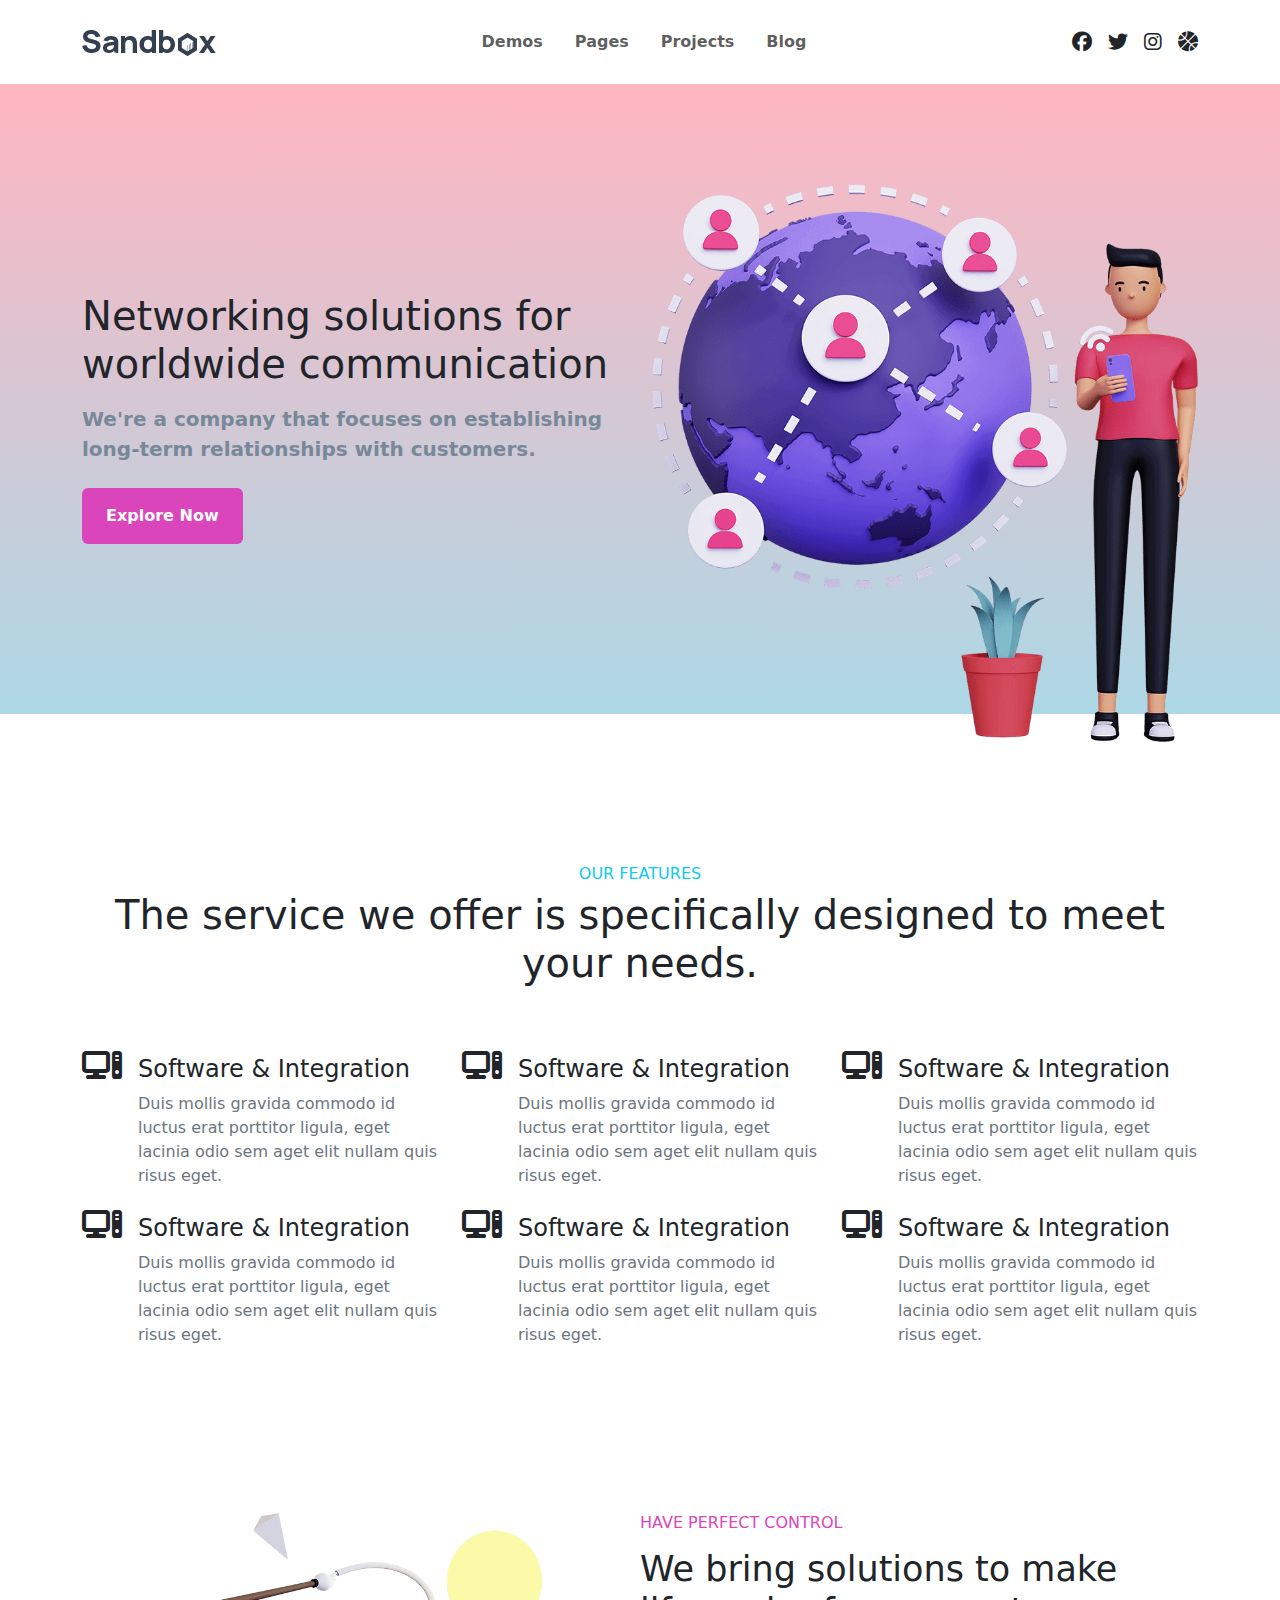
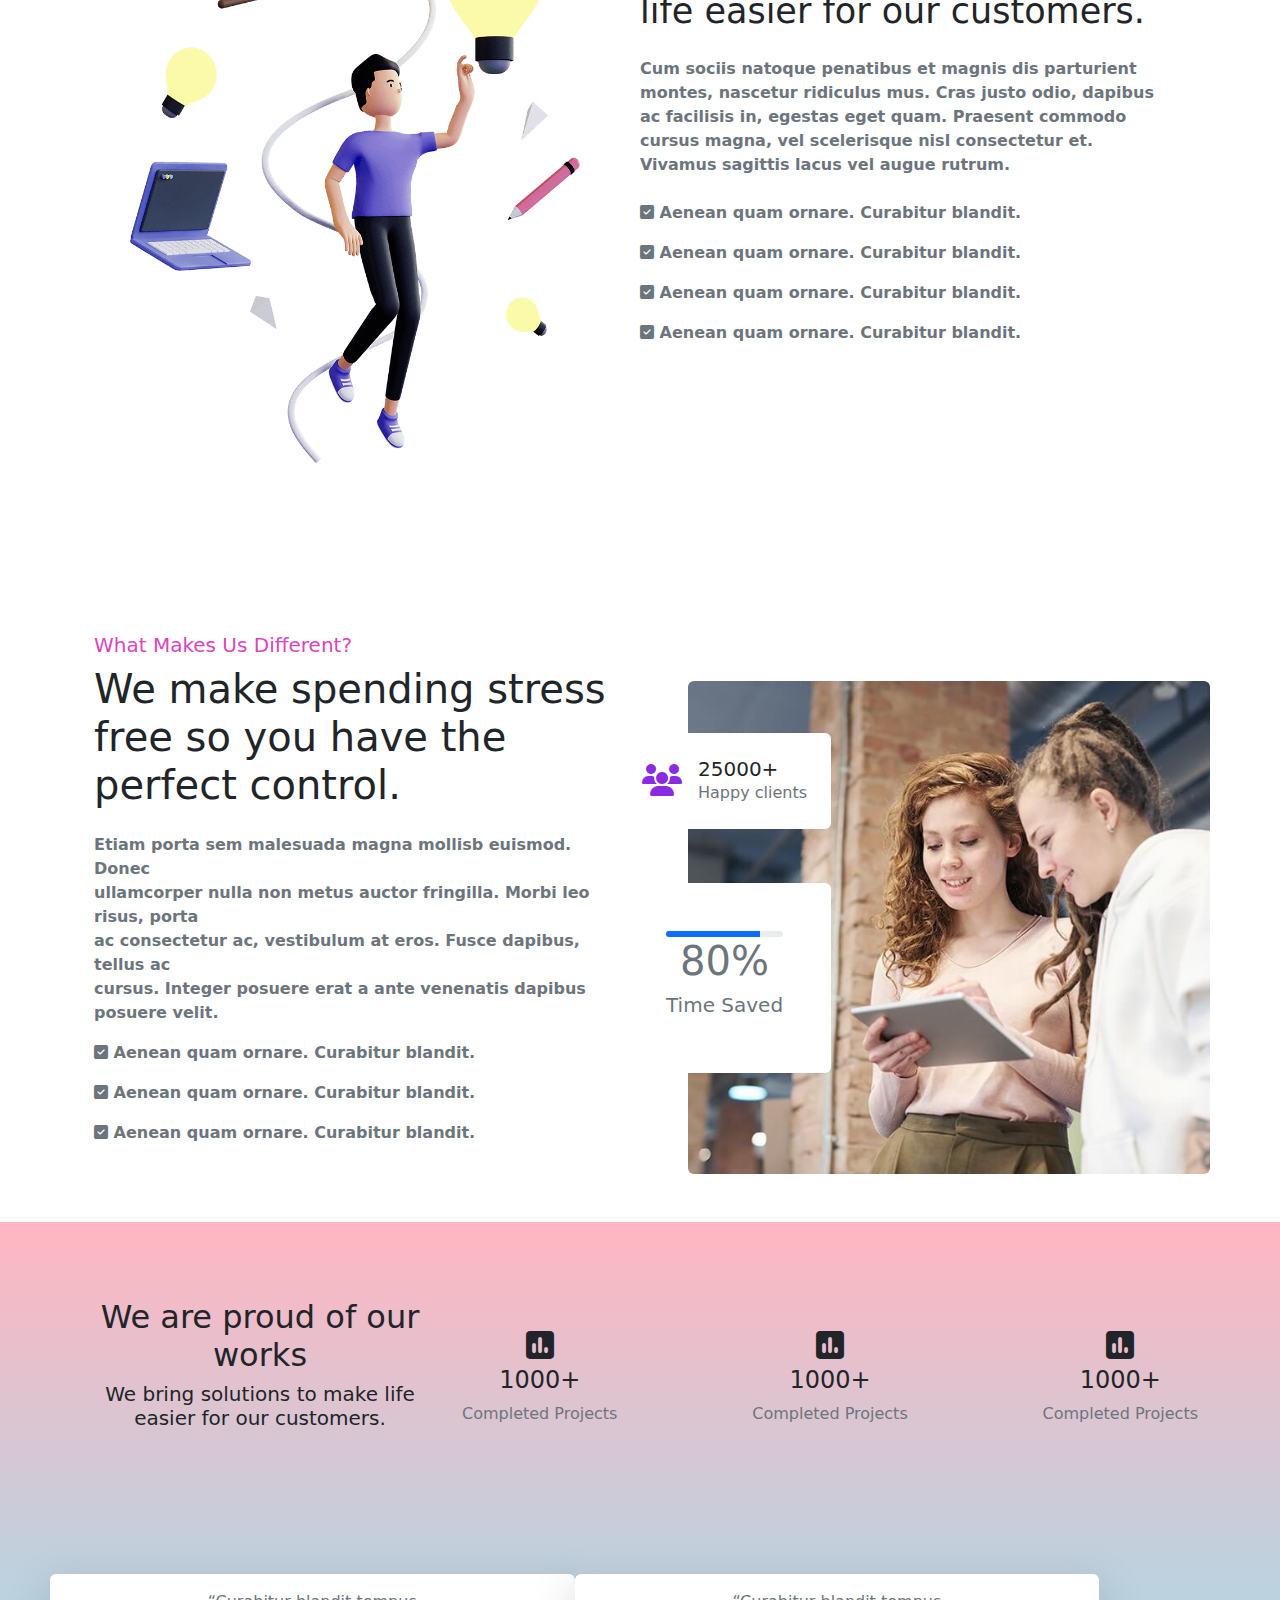
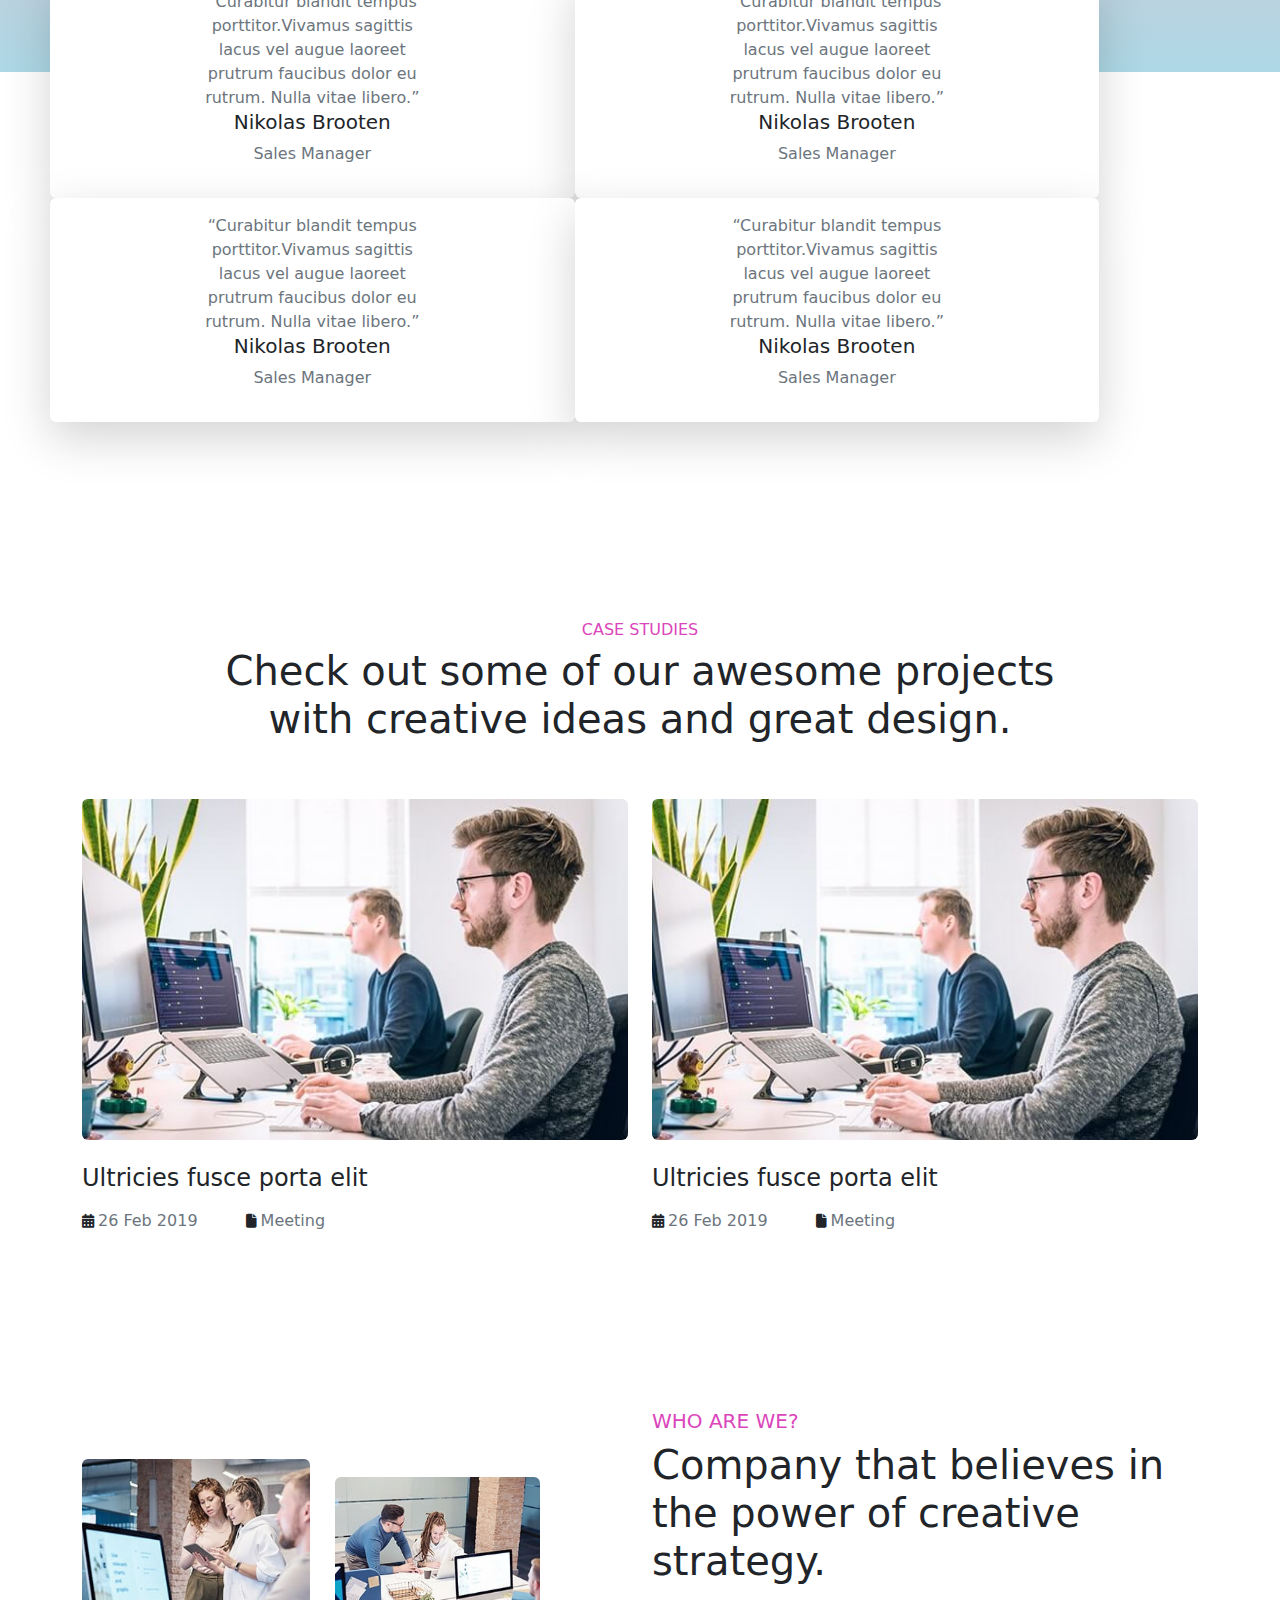
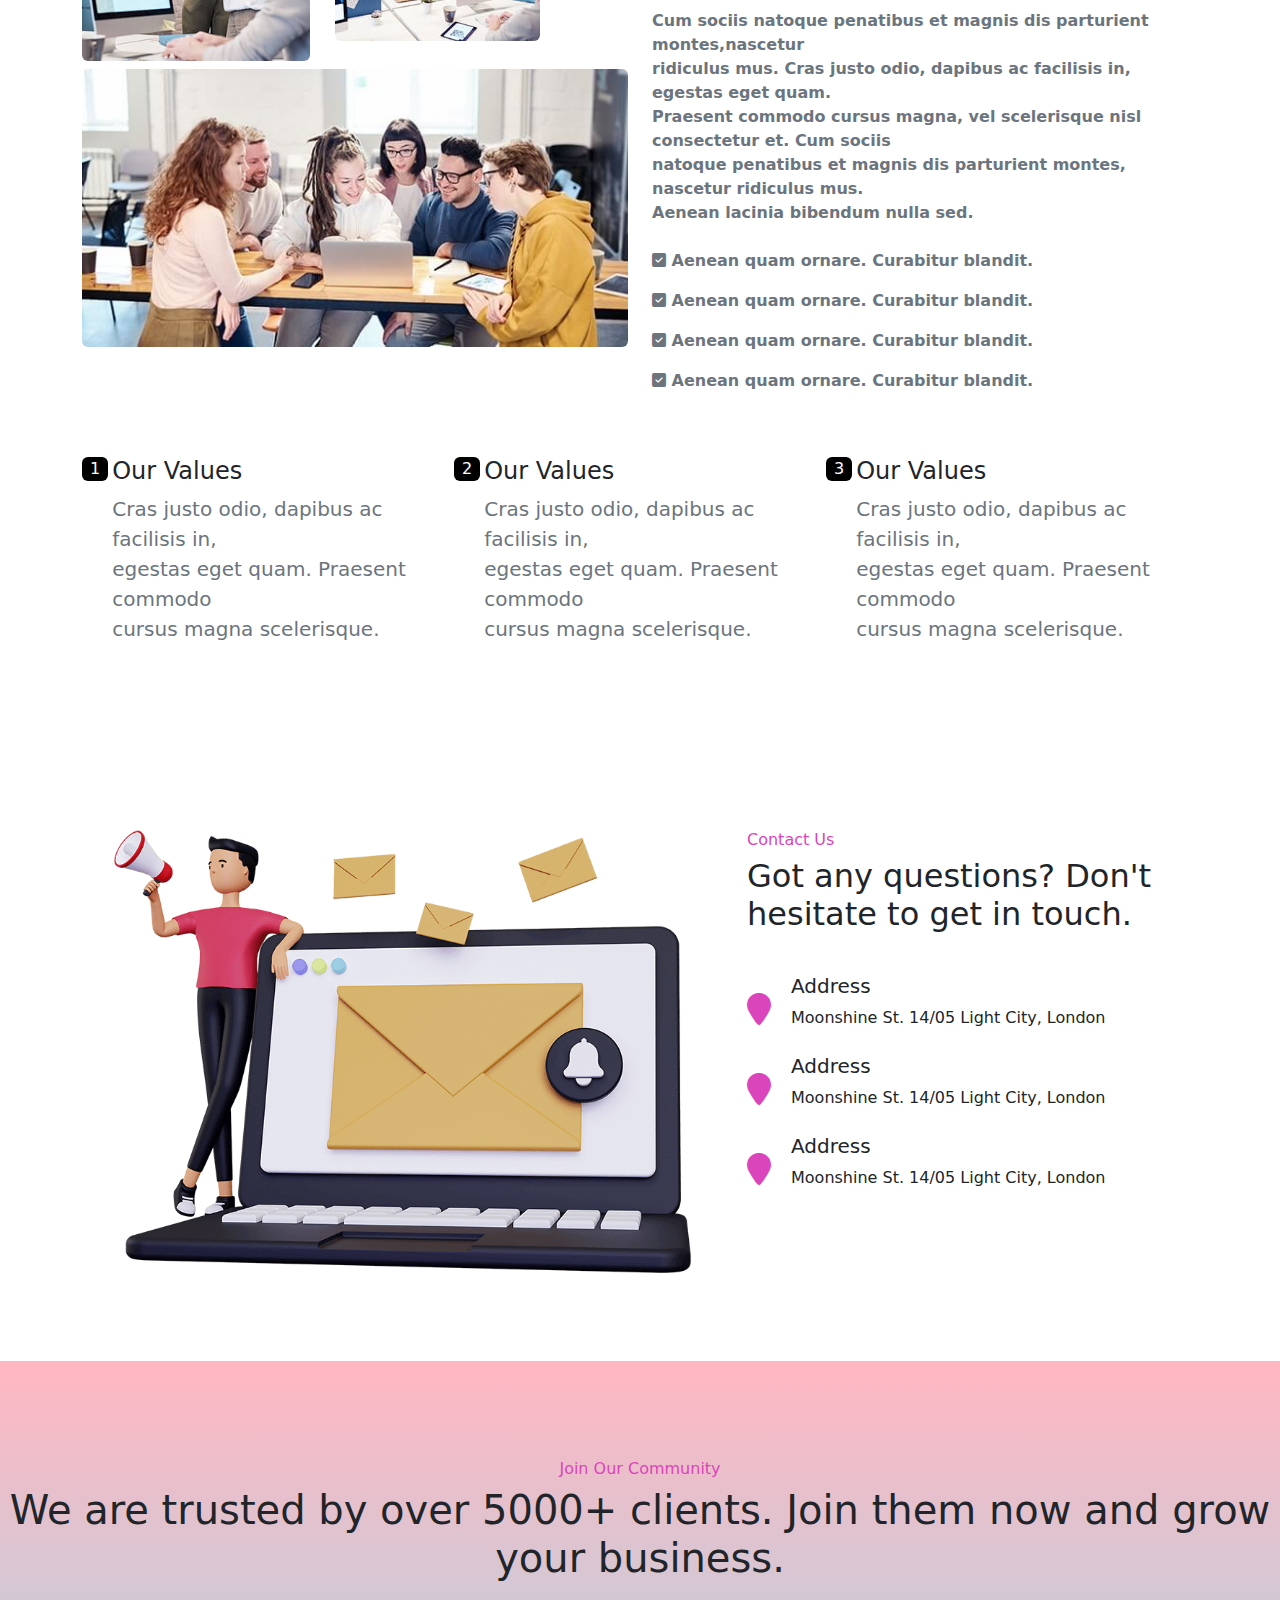
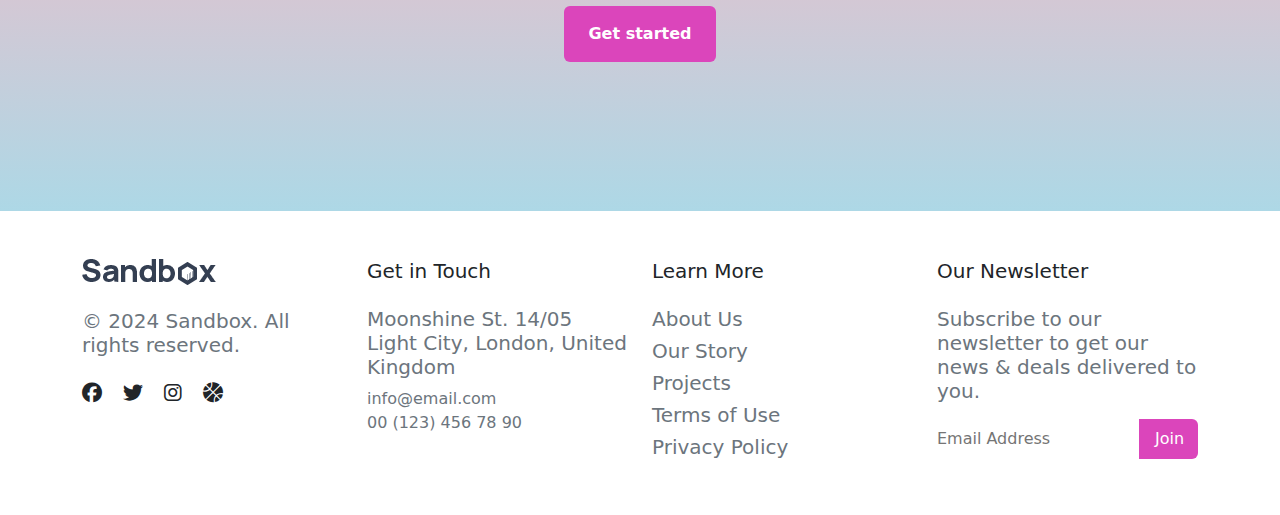
<file: index.html>
<!DOCTYPE html>
<html>
  <head>
    <title>Document</title>
    <meta charset="UTF-8" />
    <meta name="viewport" content="width=device-width, initial-scale=1.0" />
    <link
      href="https://cdn.jsdelivr.net/npm/bootstrap@5.3.3/dist/css/bootstrap.min.css"
      rel="stylesheet"
      integrity="sha384-QWTKZyjpPEjISv5WaRU9OFeRpok6YctnYmDr5pNlyT2bRjXh0JMhjY6hW+ALEwIH"
      crossorigin="anonymous"
    />
    <link rel="stylesheet" href="style.css" />
    <link
      rel="stylesheet"
      href="https://cdnjs.cloudflare.com/ajax/libs/font-awesome/6.7.2/css/all.min.css"
    />
    <script
      src="https://cdn.jsdelivr.net/npm/bootstrap@5.3.3/dist/js/bootstrap.bundle.min.js"
      integrity="sha384-YvpcrYf0tY3lHB60NNkmXc5s9fDVZLESaAA55NDzOxhy9GkcIdslK1eN7N6jIeHz"
      crossorigin="anonymous"
    ></script>
    <script></script>
  </head>
  <body>
    <nav class="navbar navbar-expand-lg bg-transpart">
      <div class="container">
        <a class="navbar-brand fs-4 py-3" href="#"
          ><img src="assets/logo-dark.png"
        /></a>
        <div class="d-flex align-items-center">
          <button
            class="navbar-toggler border-0 shadow-none"
            type="button"
            data-bs-toggle="offcanvas"
            data-bs-target="#offcanvasNavbar"
            aria-controls="offcanvasNavbar"
          >
            <span class="navbar-toggler-icon"></span>
          </button>
        </div>
        <div
          class="sidebar offcanvas offcanvas-start"
          tabindex="-1"
          id="offcanvasNavbar"
          aria-labelledby="offcanvasNavbarLabel"
        >
          <div class="offcanvas-header text-white">
            <h5 class="offcanvas-title" id="offcanvasNavbarLabel">Sandbox</h5>
            <button
              type="button"
              class="btn-close btn-close-white shadow-none"
              data-bs-dismiss="offcanvas"
              aria-label="Close"
            ></button>
          </div>
          <div class="offcanvas-body">
            <ul
              class="navbar-nav fw-bold justify-content-center flex-grow-1 pe-3"
            >
              <li class="nav-item mx-2 dropdown">
                <a
                  class="nav-link"
                  href="#Demos"
                  role="button"
                  data-bs-toggle="dropdown"
                  aria-expanded="false"
                >
                  Demos
                </a>
                <ul class="dropdown-menu">
                  <li><a class="dropdown-item" href="#">Action</a></li>
                  <li><a class="dropdown-item" href="#">Another action</a></li>
                </ul>
              </li>
              <li class="nav-item mx-2 dropdown">
                <a
                  class="nav-link"
                  href="#Pages"
                  role="button"
                  data-bs-toggle="dropdown"
                  aria-expanded="false"
                >
                  Pages
                </a>
                <ul class="dropdown-menu">
                  <li><a class="dropdown-item" href="#">Action</a></li>
                  <li><a class="dropdown-item" href="#">Another action</a></li>
                </ul>
              </li>
              <li class="nav-item mx-2 dropdown">
                <a
                  class="nav-link"
                  href="#Projects"
                  role="button"
                  data-bs-toggle="dropdown"
                  aria-expanded="false"
                >
                  Projects
                </a>
                <ul class="dropdown-menu">
                  <li><a class="dropdown-item" href="#">Action</a></li>
                  <li><a class="dropdown-item" href="#">Another action</a></li>
                </ul>
              </li>
              <li class="nav-item mx-2 dropdown">
                <a
                  class="nav-link"
                  href="#Blog"
                  role="button"
                  data-bs-toggle="dropdown"
                  aria-expanded="false"
                >
                  Blog
                </a>
                <ul class="dropdown-menu">
                  <li><a class="dropdown-item" href="#">Action</a></li>
                </ul>
              </li>
            </ul>
            <div class="nav-social align-items-center d-flex">
              <a><i class="icon me-3 fa-brands fa-facebook fa-lg"></i></a>
              <a><i class="icon me-3 fa-brands fa-twitter fa-lg"></i></a>
              <a><i class="icon me-3 fa-brands fa-instagram fa-lg"></i></a>
              <a><i class="icon fa-solid fa-basketball fa-lg"></i></a>
            </div>
          </div>
        </div>
      </div>
    </nav>

    <div class="cardbox">
      <div class="container">
        <div class="row align-items-center">
          <div class="col-sm-12 col-lg-6 text-md-center text-lg-start network">
            <h1 class="banner_heading text-sm-center text-lg-start">
              Networking solutions for worldwide communication
            </h1>
            <p class="dis fs-5 fw-bold mt-3  text-lg-start">
              We're a company that focuses on establishing
              long-term relationships with customers.
            </p>
            <button
              class="explore mt-2 rounded fw-bold text-white border-0 px-4 py-3"
            >
              Explore Now
            </button>
          </div>
          <div class="col-sm-12 col-lg-6 card-dib">
            <img src="assets/man.png" height="auto" width="100%" class="card-image" />
          </div>
        </div>
      </div>
    </div>

    <div class="container">
      <div class="align-items-center our-feature">
        <h5 class="text-info fs-6 text-center">OUR FEATURES</h5>
        <h2 class="text-center text-para fs-1">
          The service we offer is specifically
          designed to meet your needs.
        </h2>
      </div>
      <div class="row mt-5 computer">
        <div class="col-lg-4 col-md-12 ware">
          <div class="d-flex align-items-baseline">
            <i class="fa-solid fa-computer fa-2xl"></i>
            <div class="ms-3">
              <h4>Software & Integration</h4>
              <p class="text-secondary">
                Duis mollis gravida commodo id luctus erat porttitor ligula,
                eget lacinia odio sem aget elit nullam quis risus eget.
              </p>
            </div>
          </div>
          <div class="d-flex align-items-baseline mt-5 softc">
            <i class="fa-solid fa-computer fa-2xl"></i>
            <div class="ms-3">
              <h4>Software & Integration</h4>
              <p class="text-secondary">
                Duis mollis gravida commodo id luctus erat porttitor ligula,
                eget lacinia odio sem aget elit nullam quis risus eget.
              </p>
            </div>
          </div>
        </div>
        <div class="col-lg-4 col-md-12 ware">
          <div class="d-flex align-items-baseline ">
            <i class="fa-solid fa-computer fa-2xl"></i>
            <div class="ms-3">
              <h4>Software & Integration</h4>
              <p class="text-secondary">
                Duis mollis gravida commodo id luctus erat porttitor ligula,
                eget lacinia odio sem aget elit nullam quis risus eget.
              </p>
            </div>
          </div>
          <div class="d-flex align-items-baseline mt-5 softc">
            <i class="fa-solid fa-computer fa-2xl"></i>
            <div class="ms-3">
              <h4>Software & Integration</h4>
              <p class="text-secondary">
                Duis mollis gravida commodo id luctus erat porttitor ligula,
                eget lacinia odio sem aget elit nullam quis risus eget.
              </p>
            </div>
          </div>
        </div>
        <div class="col-lg-4 col-md-12 ware">
          <div class="d-flex align-items-baseline">
            <i class="fa-solid fa-computer fa-2xl"></i>
            <div class="ms-3">
              <h4>Software & Integration</h4>
              <p class="text-secondary">
                Duis mollis gravida commodo id luctus erat porttitor ligula,
                eget lacinia odio sem aget elit nullam quis risus eget.
              </p>
            </div>
          </div>
          <div class="d-flex align-items-baseline mt-5 softc">
            <i class="fa-solid fa-computer fa-2xl"></i>
            <div class="ms-3">
              <h4>Software & Integration</h4>
              <p class="text-secondary">
                Duis mollis gravida commodo id luctus erat porttitor ligula,
                eget lacinia odio sem aget elit nullam quis risus eget.
              </p>
            </div>
          </div>
        </div>
      </div>

      <div class="container row control mb-5">
        <div class="col-sm-12 col-lg-6">
          <img class="bulb" src="assets/3d2.png" height="650px" width="550px" />
        </div>
        <div class="col-sm-12 col-lg-6">
          <h5 class="fs-6 tt perfect mb-3">HAVE PERFECT CONTROL</h5>
          <h2 class="solution">
            We bring solutions to make life easier for our customers.
          </h2>
          <p class="text-secondary fw-bold">
            Cum sociis natoque penatibus et magnis dis parturient montes,
            nascetur ridiculus mus. Cras justo odio, dapibus ac facilisis in,
            egestas eget quam. Praesent commodo cursus magna, vel scelerisque nisl
            consectetur et. Vivamus sagittis lacus vel augue rutrum.
          </p>
          <div class="text-secondary mt-4 fw-bold">
            <div class="list">
              <p>
                <i class="fa-solid fa-square-check"></i> Aenean quam ornare.
                Curabitur blandit.
              </p>
              <p class="">
                <i class="fa-solid fa-square-check"></i> Aenean quam ornare.
                Curabitur blandit.
              </p>
            </div>
            <div class="list">
              <p>
                <i class="fa-solid fa-square-check"></i> Aenean quam ornare.
                Curabitur blandit.
              </p>
              <p class="">
                <i class="fa-solid fa-square-check"></i> Aenean quam ornare.
                Curabitur blandit.
              </p>
            </div>
          </div>
        </div>
      </div>

      <div class="container row commo mb-5">
        <div class="col-lg-6 col-sm-12">
          <h5 class="fs-5 tt">What Makes Us Different?</h5>
          <h2 class="fs-1">
            We make spending stress free
            so you have the perfect control.
          </h2>
          <p class="mt-4 text-secondary fw-bold">
            Etiam porta sem malesuada magna mollisb euismod. Donec<br />
            ullamcorper nulla non metus auctor fringilla. Morbi leo risus,
            porta<br />
            ac consectetur ac, vestibulum at eros. Fusce dapibus, tellus ac<br />
            cursus. Integer posuere erat a ante venenatis dapibus posuere velit.
          </p>
          <div class="text-secondary fw-bold">
            <p>
              <i class="fa-solid fa-square-check"></i> Aenean quam ornare.
              Curabitur blandit.
            </p>
            <p class="">
              <i class="fa-solid fa-square-check"></i> Aenean quam ornare.
              Curabitur blandit.
            </p>
            <p class="">
              <i class="fa-solid fa-square-check"></i> Aenean quam ornare.
              Curabitur blandit.
            </p>
          </div>
        </div>
        <div class="col-lg-6 col-sm-12 position-relative">
          <div class="shadow-small bg-white rounded p-4 ff community">
            <div class="d-flex align-items-center">
              <span style="color: blueviolet"
                ><i class="fa-solid fa-users fa-2xl"></i
              ></span>
              <div class="ms-3">
                <h5 class="m-0">25000+</h5>
                <p class="text-secondary m-0">Happy clients</p>
              </div>
            </div>
          </div>
          <img
            src="assets/about27 (1).jpg"
            height="auto"
            width="100%"
            class="mt-5 ms-5 rounded pic"
          />
          <div class="shadow-small bg-white rounded text-center bb p-5">
            <div class="progress" style="height: 6px; border-radius: 100px">
              <div
                class="progress-bar"
                role="progressbar"
                aria-label="Example 1px high"
                style="width: 80%"
                aria-valuenow="50"
                aria-valuemin="0"
                aria-valuemax="100"
              ></div>
            </div>
            <h1 class="text-center text-secondary">80%</h1>
            <h5 class="text-secondary">Time Saved</h5>
          </div>
        </div>
      </div>
    </div>

    <div class="cardbo pt-4 pb-1 position-relative">
      <div class="container mt-5 mb-5">
        <div
          class="d-flex abb row we align-items-center text-start justify-content-between"
        >
        <div class="col-md-12 col-lg-4">
          <div class="proud text-md-center">
            <h2>
              We are proud of
              our works
            </h2>
            <h5>
              We bring solutions to make life
              easier for our customers.
            </h5>
          </div>
        </div>
        <div class="col-md-12 col-lg-8 comples ">
          <div class="text-center comple">
            <i class="fa-solid fa-square-poll-vertical fa-2xl"></i>
            <h4 class="mt-2">1000+</h4>
            <p class="text-secondary">Completed Projects</p>
          </div>
          <div class="text-center comple">
            <i class="fa-solid fa-square-poll-vertical fa-2xl"></i>
            <h4 class="mt-2">1000+</h4>
            <p class="text-secondary">Completed Projects</p>
          </div>
          <div class="text-center comple">
            <i class="fa-solid fa-square-poll-vertical fa-2xl"></i>
            <h4 class="mt-2">1000+</h4>
            <p class="text-secondary">Completed Projects</p>
          </div>
        </div>
        </div>
        <div class="mt-5 d-flex justify-content-between container boxes">
            <div class="row">
          <div class="shadow-lg bg-white text-start text-md-start px-4 py-3 rounded col-sm-12 col-md-6 in-box">
             <p class="text-secondary m-0 p-0">“Curabitur blandit tempus</p> 
             <p class="text-secondary m-0 p-0">porttitor.Vivamus sagittis</p> 
             <p class="text-secondary m-0 p-0"> lacus vel augue laoreet</p>
              <p class="text-secondary m-0 p-0">prutrum faucibus dolor eu</p>
              <p class="text-secondary m-0 p-0">rutrum. Nulla vitae libero.”</p>
            <h5>Nikolas Brooten</h5>
            <p class="text-secondary">Sales Manager</p>
          </div>
          <div class="shadow-lg bg-white text-start text-md-start px-4 py-3 rounded col-sm-12 col-md-6 in-box">
            <p class="text-secondary m-0 p-0">“Curabitur blandit tempus</p> 
            <p class="text-secondary m-0 p-0">porttitor.Vivamus sagittis</p> 
            <p class="text-secondary m-0 p-0"> lacus vel augue laoreet</p>
             <p class="text-secondary m-0 p-0">prutrum faucibus dolor eu</p>
             <p class="text-secondary m-0 p-0">rutrum. Nulla vitae libero.”</p>
            <h5>Nikolas Brooten</h5>
            <p class="text-secondary">Sales Manager</p>
          </div>
          <div class="shadow-lg bg-white text-start text-md-start px-4 py-3 col-sm-12 col-md-6 rounded in-box">
            <p class="text-secondary m-0 p-0">“Curabitur blandit tempus</p> 
            <p class="text-secondary m-0 p-0">porttitor.Vivamus sagittis</p> 
            <p class="text-secondary m-0 p-0"> lacus vel augue laoreet</p>
             <p class="text-secondary m-0 p-0">prutrum faucibus dolor eu</p>
             <p class="text-secondary m-0 p-0">rutrum. Nulla vitae libero.”</p>
            <h5>Nikolas Brooten</h5>
            <p class="text-secondary">Sales Manager</p>
          </div>
          <div class="shadow-lg bg-white text-start text-md-start px-4 py-3 col-sm-12 col-md-6 rounded in-box">
            <p class="text-secondary m-0 p-0">“Curabitur blandit tempus</p> 
            <p class="text-secondary m-0 p-0">porttitor.Vivamus sagittis</p> 
            <p class="text-secondary m-0 p-0"> lacus vel augue laoreet</p>
             <p class="text-secondary m-0 p-0">prutrum faucibus dolor eu</p>
             <p class="text-secondary m-0 p-0">rutrum. Nulla vitae libero.”</p>
            <h5>Nikolas Brooten</h5>
            <p class="text-secondary">Sales Manager</p>
          </div>
      </div>
    </div>
  </div>
    </div>

    <div class="align-items-center text-center dd pt-5 container case-study mb-5">
      <h5 class="fs-6 tt">CASE STUDIES</h5>
      <h1>
        Check out some of our awesome projects<br />
        with creative ideas and great design.
      </h1>
      <div class="row">
        <div class="col-lg-6 col-md-6">
          <div class="mt-5 read position-relative">
            <img
              class="rounded d-block"
              src="assets/b4.jpg"
              height="auto"
              width="100%"
            />
            <div class="overlay">
              <h5 class="text-white headd">Read More</h5>
            </div>
          </div>
          <h4 class="text-start mt-4">Ultricies fusce porta elit</h4>
          <div class="d-flex align-items-center mt-3">
            <div class="d-flex align-items-baseline">
              <i class="fa-solid fa-calendar-days fa-sm"></i>
              <p class="text-secondary ms-1">26 Feb 2019</p>
            </div>
            <div class="d-flex align-items-baseline ms-5">
              <i class="fa-solid fa-file fa-sm"></i>
              <p class="text-secondary ms-1">Meeting</p>
            </div>
          </div>
        </div>
        <div class="col-lg-6 col-md-6">
          <div class="mt-5 read position-relative">
            <img
              class="rounded d-block"
              src="assets/b4.jpg"
              height="auto"
              width="100%"
            />
            <div class="overlay">
              <h5 class="text-white headd">Read More</h5>
            </div>
          </div>
          <h4 class="text-start mt-4">Ultricies fusce porta elit</h4>
          <div class="d-flex align-items-center mt-3">
            <div class="d-flex align-items-baseline">
              <i class="fa-solid fa-calendar-days fa-sm"></i>
              <p class="text-secondary ms-1">26 Feb 2019</p>
            </div>
            <div class="d-flex align-items-baseline ms-5">
              <i class="fa-solid fa-file fa-sm"></i>
              <p class="text-secondary ms-1">Meeting</p>
            </div>
          </div>
        </div>
        <div class="col-lg-0 last">
          <div class="mt-5 read">
            <img
              class="rounded"
              src="assets/b4.jpg"
              height="auto"
              width="100%"
            />
          </div>
          <h4 class="text-start mt-4">Ultricies fusce porta elit</h4>
          <div class="d-flex align-items-center mt-3">
            <div class="d-flex align-items-baseline">
              <i class="fa-solid fa-calendar-days fa-sm"></i>
              <p class="text-secondary ms-1">26 Feb 2019</p>
            </div>
            <div class="d-flex align-items-baseline ms-5">
              <i class="fa-solid fa-file fa-sm"></i>
              <p class="text-secondary ms-1">Meeting</p>
            </div>
          </div>
        </div>
      </div>
    </div>

    <div class="container mb-5 strategy">
      <div class="row">
        <div class="col-lg-6 col-sm-12">
          <div class="d-flex iimg">
            <div class="mb-3 me-3 shi">
              <img
                src="assets/g12.jpg"
                height="auto"
                width="100%"
                class="rounded mb-2 align-items-baseline i1"
              />
            </div>
            <div class="col-sm-12 col-lg-6 er">
              <img
                src="assets/g13.jpg"
                height="auto"
                width="100%"
                class="rounded i2"
              />
            </div>
          </div>
          <div class="justify-content-center col-lg-12">
            <img
              src="assets/g11.jpg"
              height="auto"
              width="100%"
              class="rounded"
            />
          </div>
        </div>
        <div class="col-lg-6">
          <h5 class="fs-5 tt who">WHO ARE WE?</h5>
          <h2 class="fs-1">
            Company that believes in the
            power of creative strategy.
          </h2>
          <p class="mt-4 text-secondary fw-bold">
            Cum sociis natoque penatibus et magnis dis parturient
            montes,nascetur<br />
            ridiculus mus. Cras justo odio, dapibus ac facilisis in, egestas
            eget quam.<br />
            Praesent commodo cursus magna, vel scelerisque nisl consectetur et.
            Cum sociis<br />
            natoque penatibus et magnis dis parturient montes, nascetur
            ridiculus mus.<br />
            Aenean lacinia bibendum nulla sed.
          </p>
          <div class="text-secondary mt-4 fw-bold">
            <div class="d-flex listl">
              <p>
                <i class="fa-solid fa-square-check"></i> Aenean quam ornare.
                Curabitur blandit.
              </p>
              <p class="ms-4 check">
                <i class="fa-solid fa-square-check"></i> Aenean quam ornare.
                Curabitur blandit.
              </p>
            </div>
            <div class="d-flex listl">
              <p>
                <i class="fa-solid fa-square-check"></i> Aenean quam ornare.
                Curabitur blandit.
              </p>
              <p class="ms-4 check">
                <i class="fa-solid fa-square-check"></i> Aenean quam ornare.
                Curabitur blandit.
              </p>
            </div>
          </div>
        </div>
      </div>

      <div class="mt-5 justify-content-between d-flex ourval">
        <div class="d-flex orv">
          <div>
            <p class="text-white me-1 bg-black px-2 rounded">1</p>
          </div>
          <div class="">
            <h5 class="fs-4">Our Values</h5>
            <p class="text-secondary fs-5">
              Cras justo odio, dapibus ac facilisis in,<br />
              egestas eget quam. Praesent commodo<br />
              cursus magna scelerisque.
            </p>
          </div>
        </div>
        <div class="d-flex orv">
          <div>
            <p class="text-white me-1 bg-black px-2 rounded">2</p>
          </div>
          <div class="">
            <h5 class="fs-4">Our Values</h5>
            <p class="text-secondary fs-5">
              Cras justo odio, dapibus ac facilisis in,<br />
              egestas eget quam. Praesent commodo<br />
              cursus magna scelerisque.
            </p>
          </div>
        </div>
        <div class="d-flex orv">
          <div>
            <p class="text-white me-1 bg-black px-2 rounded">3</p>
          </div>
          <div class="">
            <h5 class="fs-4">Our Values</h5>
            <p class="text-secondary fs-5">
              Cras justo odio, dapibus ac facilisis in,<br />
              egestas eget quam. Praesent commodo<br />
              cursus magna scelerisque.
            </p>
          </div>
        </div>
      </div>
    </div>

    <div class="container touch">
      <div class="row">
        <div class="col-lg-7 bell">
          <img src="assets/3d3.png" width="90%" height="auto" />
        </div>
        <div class="col-lg-5">
          <h5 class="fs-6 tt contact">Contact Us</h5>
          <h2 class="any">
            Got any questions? Don't
            hesitate to get in touch.
          </h2>
          <div class="mt-3">
            <div class="d-flex align-items-center">
              <i class="fa-solid fa-location-pin fa-2xl tt"></i>
              <div class="ms-2 light">
                <h5>Address</h5>
                <p>Moonshine St. 14/05 Light City, London</p>
              </div>
            </div>
            <div class="d-flex align-items-center mt-2">
              <i class="fa-solid fa-location-pin fa-2xl tt"></i>
              <div class="ms-2 light">
                <h5>Address</h5>
                <p>Moonshine St. 14/05 Light City, London</p>
              </div>
            </div>
            <div class="d-flex align-items-center mt-2">
              <i class="fa-solid fa-location-pin fa-2xl tt"></i>
              <div class="ms-2 light">
                <h5>Address</h5>
                <p>Moonshine St. 14/05 Light City, London</p>
              </div>
            </div>
          </div>
        </div>
      </div>
    </div>

    <div class="text-center back pt-5 mt-5 pb-5">
      <h5 class="fs-6 tt loc">Join Our Community</h5>
      <h1>
        We are trusted by over 5000+ clients. Join
        them now and grow your business.
      </h1>
      <button
        class="explore rounded fw-bold text-white border-0 px-4 py-3 mt-3"
      >
        Get started
      </button>
    </div>

    <div class="container mt-5 mb-5 align-items-center">
      <div class="row">
        <div class="col-lg-3 col-sm-12 col-md-4">
          <img src="assets/logo-dark.png" />
          <h5 class="text-secondary mt-4 mb-4">
            © 2024 Sandbox.
            All rights reserved.
          </h5>
          <i class="icon me-3 fa-brands fa-facebook fa-lg"></i>
          <i class="icon me-3 fa-brands fa-twitter fa-lg"></i>
          <i class="icon me-3 fa-brands fa-instagram fa-lg"></i>
          <i class="icon fa-solid fa-basketball fa-lg"></i>
        </div>
        <div class="col-lg-3 col-sm-12 col-md-4 get">
          <h5>Get in Touch</h5>
          <h5 class="text-secondary mt-4">
            Moonshine St. 14/05<br />
            Light City, London, United Kingdom
          </h5>
          <p class="text-secondary mb-0">info@email.com</p>
          <p class="text-secondary">00 (123) 456 78 90</p>
        </div>
        <div class="col-lg-3 col-sm-12 col-md-4 get">
          <h5>Learn More</h5>
          <h5 class="text-secondary mt-4">About Us</h5>
          <h5 class="text-secondary">Our Story</h5>
          <h5 class="text-secondary">Projects</h5>
          <h5 class="text-secondary">Terms of Use</h5>
          <h5 class="text-secondary">Privacy Policy</h5>
        </div>
        <div class="col-lg-3 col-sm-12 col-md-12 get">
          <h5>Our Newsletter</h5>
          <h5 class="text-secondary mt-4">
            Subscribe to our newsletter to get our news & deals delivered to
            you.
          </h5>
          <div
            class="d-flex inp rounded overflow-hidden mt-3 justify-content-center"
          >
            <input
              size="auto"
              class="border-0 text-secondary py-2"
              placeholder="Email Address"
            />
            <button class="explore text-white border-0 px-3 py-2">Join</button>
          </div>
        </div>
      </div>
    </div>
  </body>
</html>
</file>
<file: style.css>
.cardbox {
  background-image: linear-gradient(lightpink, lightblue);
  background-repeat: no-repeat;
  background-position: center;
  background-size: cover;

  display: grid;
  align-items: center;
  /* justify-conte: center; */
  place-items: center;
}

.commo {
  margin-top: 120px;
}

.solution {
  font-size: 35px;
  margin-bottom: 25px;
}

.control {
  margin-top: 150px;
}

.tt {
  color: rgb(219, 69, 187);
}

.touch {
  margin-top: 150px;
}

.dis {
  color: lightslategrey;
}
.explore {
  background-color: rgb(219, 69, 187);
}
.ff {
  position: absolute;
  left: -10px;
  top: 100px;
}

.bb {
  position: absolute;
  left: -10px;
  top: 390px;
}
.cardbo {
  background: linear-gradient(lightpink, lightblue);
  background-size: cover;
  height: 50vh;
}
.back {
  background: linear-gradient(lightpink, lightblue);
  height: 45vh;
}
.boxes {
  position: absolute;
  bottom: -100px;
  width: auto;
}

.dd {
  margin-top: 90px;
}

.strategy {
  margin-top: 160px;
}

.read:hover .overlay {
  height: 100%;
}
.overlay {
  position: absolute;
  bottom: 0;
  left: 0;
  right: 0;
  background-color: rgba(0, 0, 0, 0.75);
  overflow: hidden;
  width: 100%;
  height: 0%;
  transition: 0.5s ease;
}
.headd {
  margin-top: 90px;
}

/* @media screen and (max-width: 1440px) {
  .cardbox {
    height: 75vh;
    margin-bottom: 200px;
  }
  .bulb {
    margin-left: 80px;
  }
  .perfect {
    margin-top: 120px;
  }
  .list {
    display: flex;
    margin-left: 16px;
  }
  .cards {
    align-items: center;
  }
  .laptop-break {
    display: none;
  }
  .bb {
    position: absolute;
    left: -10px;
    top: 390px;
  }
  .cardbo {
    margin-top: 200px;
  }
  .heading {
    font-size: 45px;
  }
} */

/* @media screen and (max-width: 991px) {
  .sidebar {
    background-color: rgb(26, 23, 23);
    backdrop-filter: blur(10px);
  }
}

@media screen and (max-width: 320px) {
  .heading {
    font-size: 105px;
  }
} */
 .banner_heading{
  font-size: 50px;
  padding-top: 20px;
 }

@media  screen and (max-width: 320px) {
.cardbox{
  width: auto;
  height: 650px !important;
  text-align: center;
}

 .banner_heading{
  font-size: 35px !important;
  padding-top: 20px !important;
 }
 .card-image{
  padding-top: 55px;
 }

 .our-feature{
  margin-top: 150px;
  
 }
 .text-info{
  text-align: center;
 }
 .text-para{
  text-align: center;
 }
 .first{
  margin-top: 0;
 }

 .bulb{
  height: auto;
  width: 100%;
 }
 .perfect{
  margin-top: 50px;
 }

 .pic{
  margin: 0 !important;
 }
 .community{
  display: none !important;
 }
 .cardbo{
  height: 140vh !important;
  width: auto;
 }
 .proud{
  text-align: center !important;
  margin-bottom: 50px;
 }
 .comple{
  margin-bottom: 40px !important;
 }
 .we{
  display: block !important;
 }
 .boxes{
  display: block !important;
  bottom: -950px;
  left: 0px;
  margin-left: 50px;
  width: auto;
 }
 .in-box{
  text-align: left !important;
  margin-bottom: 25px;
  width: auto;
  padding-right: 20px !important;
  padding-top: 30px !important;
 }
 .case-study{
margin-top: 1000px !important;
}
.softc{
margin-top: 0 !important;
}
.who{
  margin-top:90px ;
}
.listl{
  display: block !important;
}
.check{
  margin-left: 0 !important;
}
.ourval{
  display: block !important;
}
.contact{
  margin-top: 50px;
  font-size: larger !important;
}
.any{
  font-size: xx-large;
  margin-bottom: 20px;
}
.back{
height: 70vh !important;
}
.loc{
  margin-top: 30px;
}

.get{
  margin-top: 20px !important;
}
}



@media screen and (min-width:426px){
.cardbox{
height: 180vh;
margin-bottom: 150px;
}
.banner_heading{
  font-size: xx-large;
  padding-top: 80px;
}
.dis{
  text-align: center;
}
.community{
    display:block;
   }
.last-img{
display: none;
}
.network{
  margin-bottom: 70px;
}
.softc{
  margin-top: 0 !important;
  }
  .ware{
    display: flex;
    margin-top: 20px;
  }
  .bulb{
display: block;
margin-left: auto;
margin-right: auto;
margin-bottom: 50px;
  }
  .cardbo{
    height: 80vh;
    margin-bottom: 500px;
  }
  .boxes{
    bottom: -350px;
    left: 0px;
  }
.comples{
  display:flex;
  margin-top: 40px;
  justify-content: space-between;
}
.in-box{
  
}

.last{
  display: none;
}
.i2,.i1{
  height: auto;
  width: auto;
}
.who{
  margin-top: 80px;
}
.listl{
  display: block !important;
}
.check{
  margin-left: 0 !important;
}
.ourval{
  display: block !important;
}
.orv{
  margin-bottom: 20px;
}
.bell{
  text-align: center;
  margin-bottom: 40px;
}
.any{
  margin-bottom: 40px;
}
.light{
  margin-left: 20px !important;
}
.back{
  height: 70vh;
}
.loc{
  margin-top: 50px;
}
.inp{
  width: auto;
}
.er{
  width: auto;
}
}

@media screen and (min-width:769px) {
  .cardbox{
    height: 70vh;
  }
  .card-dib{
    margin-top: 100px;
  }
  .banner_heading{
    font-size: 40px;
  }
  .ware{
    display: block;
  }
  .softc{
    margin-top: 10px !important;
  }
  .bulb{
    height: 550px;
    width: 450px;
  }
  .bb {
    top: 250px !important;
  }
  .cardbo{
    height: 50vh !important;
  }
.boxes{
  bottom: -350px;
    left: 50px !important;
}
.in-box{
  text-align: center !important;
}
 .iimg{
  width: auto !important;
  align-items: center;
  margin-top: 50px;
 }
.i2{
  width: 70%;
}
.i1{
  width: 90%;
}
.shi{
  margin: 0 !important;
}
.er{
  margin-bottom: 10px !important;
}
.who{
  margin-top: 0 !important;
}
.ourval{
  display: flex !important;
}
.back{
  height: 50vh;
}
}
</file>
